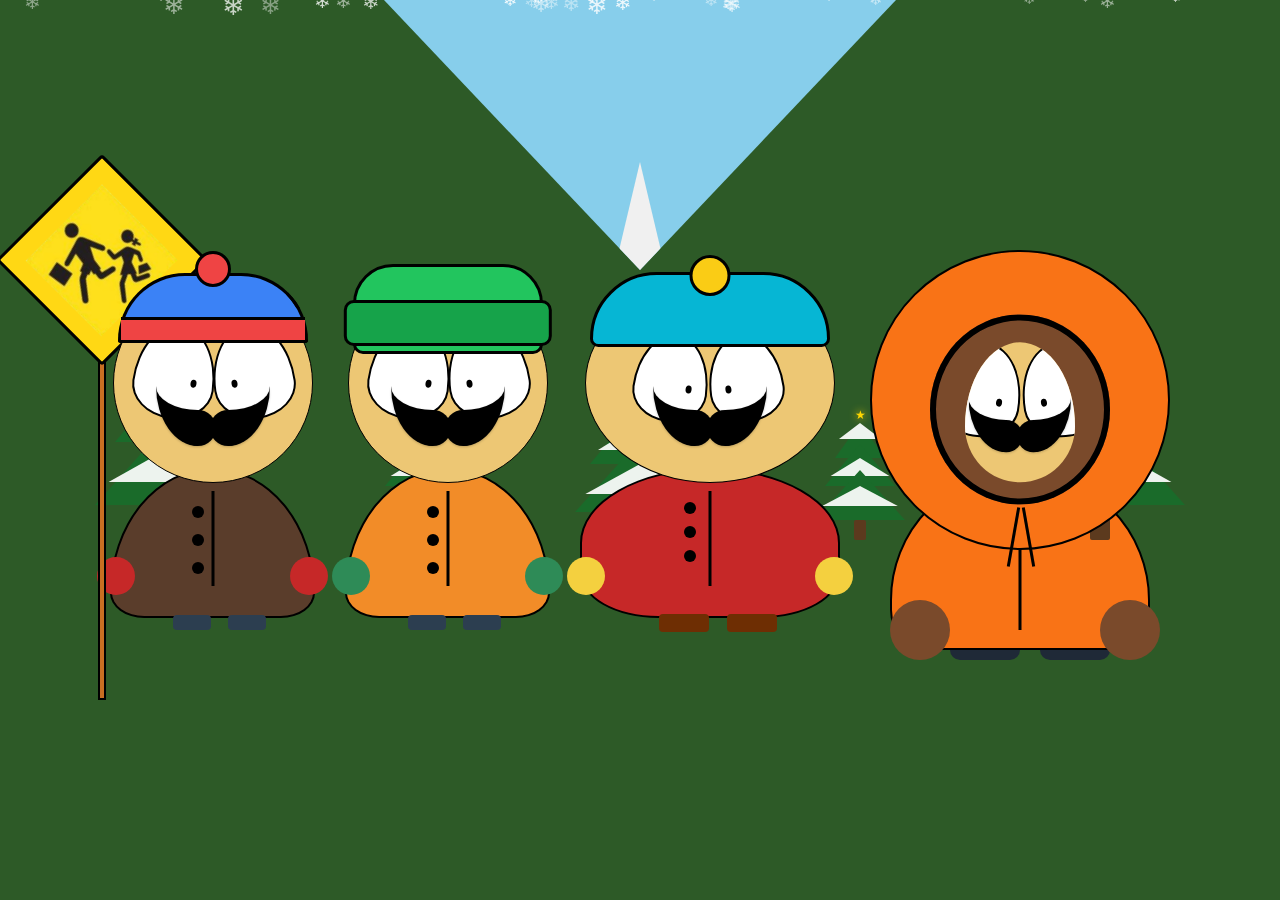
<file: index.html>
<!doctype html>
<html lang="es">

<head>
    <meta charset="UTF-8" />
    <meta name="viewport" content="width=device-width, initial-scale=1.0" />
    <title>South Park - Mustache Edition</title>
    <link rel="stylesheet" href="css/styles.css" />
    <link rel="stylesheet" href="css/ojos.css" />
    <link rel="stylesheet" href="css/bigote.css" />
    <link rel="stylesheet" href="css/cuerpos.css" />
    <link rel="stylesheet" href="css/cabezas.css" />
    <link rel="stylesheet" href="css/cierres_bolsillos.css">
    <link rel="stylesheet" href="css/fondo.css">
    <link rel="stylesheet" href="css/gorros.css">
</head>

<body>

    <div class="south-park-bg">

        <div class="letrero">
            <div class="senal">
                <img src="img/zona-escolar.png" alt="Zona Escolar" />
            </div>
            <div class="poste"></div>
        </div>

        <div class="contenedor-principal">

            <!-- STAN -->
            <div class="personaje">
                <div class="gorro-stan"></div>
                <div class="face stan">
                    <div class="ojo izquierdo"></div>
                    <div class="ojo derecho"></div>
                    <div class="mustache-scaler">
                        <div class="mustache"></div>
                    </div>
                </div>
                <div class="torso stan-cuerpo">
                    <div class="brazo izquierdo"></div>
                    <div class="brazo derecho"></div>
                    <div class="cierre-stan"></div>
                    <div class="botones-stan-izq">
                        <div class="punto"></div>
                        <div class="punto"></div>
                        <div class="punto"></div>
                    </div>
                </div>
            </div>

            <!-- KYLE -->
            <div class="personaje">
                <div class="face kyle">
                    <div class="gorro-kyle"></div>
                    <div class="ojo izquierdo"></div>
                    <div class="ojo derecho"></div>
                    <div class="mustache-scaler">
                        <div class="mustache"></div>
                    </div>
                </div>
                <div class="torso kyle-cuerpo">
                    <div class="brazo izquierdo"></div>
                    <div class="brazo derecho"></div>
                    <div class="cierre-stan"></div>
                    <div class="botones-stan-izq">
                        <div class="punto"></div>
                        <div class="punto"></div>
                        <div class="punto"></div>
                    </div>
                </div>
            </div>

            <!-- CARTMAN -->
            <div class="personaje">
                <div class="face cartman">
                    <div class="gorro-cartman"></div>
                    <div class="ojo izquierdo"></div>
                    <div class="ojo derecho"></div>
                    <div class="mustache-scaler">
                        <div class="mustache"></div>
                    </div>
                </div>
                <div class="torso cartman-cuerpo">
                    <div class="brazo izquierdo"></div>
                    <div class="brazo derecho"></div>
                    <div class="cierre-cartman"></div>
                    <div class="botones-cartman-izq">
                        <div class="punto"></div>
                        <div class="punto"></div>
                        <div class="punto"></div>
                    </div>
                </div>
            </div>

            <!-- KENNY -->
            <div class="personaje">
                <div class="kenny">
                    <div class="piernas"></div>
                    <div class="cuerpo">
                        <div class="cierre-kenny"></div>
                    </div>
                    <div class="brazos"></div>
                    <div class="capucha">
                        <div class="capuchainterna">
                            <div class="cara-piel">
                                <div class="ojo izquierdo"></div>
                                <div class="ojo derecho"></div>
                            </div>
                            <div class="mustache-scaler">
                                <div class="mustache"></div>
                            </div>
                        </div>
                        <div class="strings"></div>
                    </div>
                </div>
            </div>

        </div>

        <div class="sky"></div>

        <!-- Copos de nieve -->
        <div class="snowflakes" id="snowflakes"></div>

        <div class="trees">
            <div class="xmas-tree tree-lg">
                <div class="star">★</div>
                <div class="layer layer-1">
                    <div class="green"></div>
                    <div class="snow-cap"></div>
                </div>
                <div class="layer layer-2">
                    <div class="green"></div>
                    <div class="snow-cap"></div>
                </div>
                <div class="layer layer-3">
                    <div class="green"></div>
                    <div class="snow-cap"></div>
                </div>
                <div class="trunk"></div>
            </div>

            <div class="xmas-tree tree-sm">
                <div class="star">★</div>
                <div class="layer layer-1">
                    <div class="green"></div>
                    <div class="snow-cap"></div>
                </div>
                <div class="layer layer-2">
                    <div class="green"></div>
                    <div class="snow-cap"></div>
                </div>
                <div class="layer layer-3">
                    <div class="green"></div>
                    <div class="snow-cap"></div>
                </div>
                <div class="trunk"></div>
            </div>

            <div class="xmas-tree tree-md">
                <div class="star">★</div>
                <div class="layer layer-1">
                    <div class="green"></div>
                    <div class="snow-cap"></div>
                </div>
                <div class="layer layer-2">
                    <div class="green"></div>
                    <div class="snow-cap"></div>
                </div>
                <div class="layer layer-3">
                    <div class="green"></div>
                    <div class="snow-cap"></div>
                </div>
                <div class="trunk"></div>
            </div>

            <div class="xmas-tree tree-sm">
                <div class="star">★</div>
                <div class="layer layer-1">
                    <div class="green"></div>
                    <div class="snow-cap"></div>
                </div>
                <div class="layer layer-2">
                    <div class="green"></div>
                    <div class="snow-cap"></div>
                </div>
                <div class="layer layer-3">
                    <div class="green"></div>
                    <div class="snow-cap"></div>
                </div>
                <div class="trunk"></div>
            </div>

            <div class="xmas-tree tree-lg">
                <div class="star">★</div>
                <div class="layer layer-1">
                    <div class="green"></div>
                    <div class="snow-cap"></div>
                </div>
                <div class="layer layer-2">
                    <div class="green"></div>
                    <div class="snow-cap"></div>
                </div>
                <div class="layer layer-3">
                    <div class="green"></div>
                    <div class="snow-cap"></div>
                </div>
                <div class="trunk"></div>
            </div>
        </div>

        <div class="snow-ground"></div>
    </div>

    <script>
        const container = document.getElementById('snowflakes');
        for (let i = 0; i < 40; i++) {
            const flake = document.createElement('div');
            flake.className = 'snowflake';
            flake.textContent = '❄';
            flake.style.left = Math.random() * 100 + 'vw';
            flake.style.animationDuration = (4 + Math.random() * 8) + 's';
            flake.style.animationDelay = (Math.random() * 10) + 's';
            flake.style.fontSize = (0.5 + Math.random() * 1.2) + 'em';
            flake.style.opacity = 0.4 + Math.random() * 0.6;
            container.appendChild(flake);
        }
    </script>

</body>

</html>
</file>
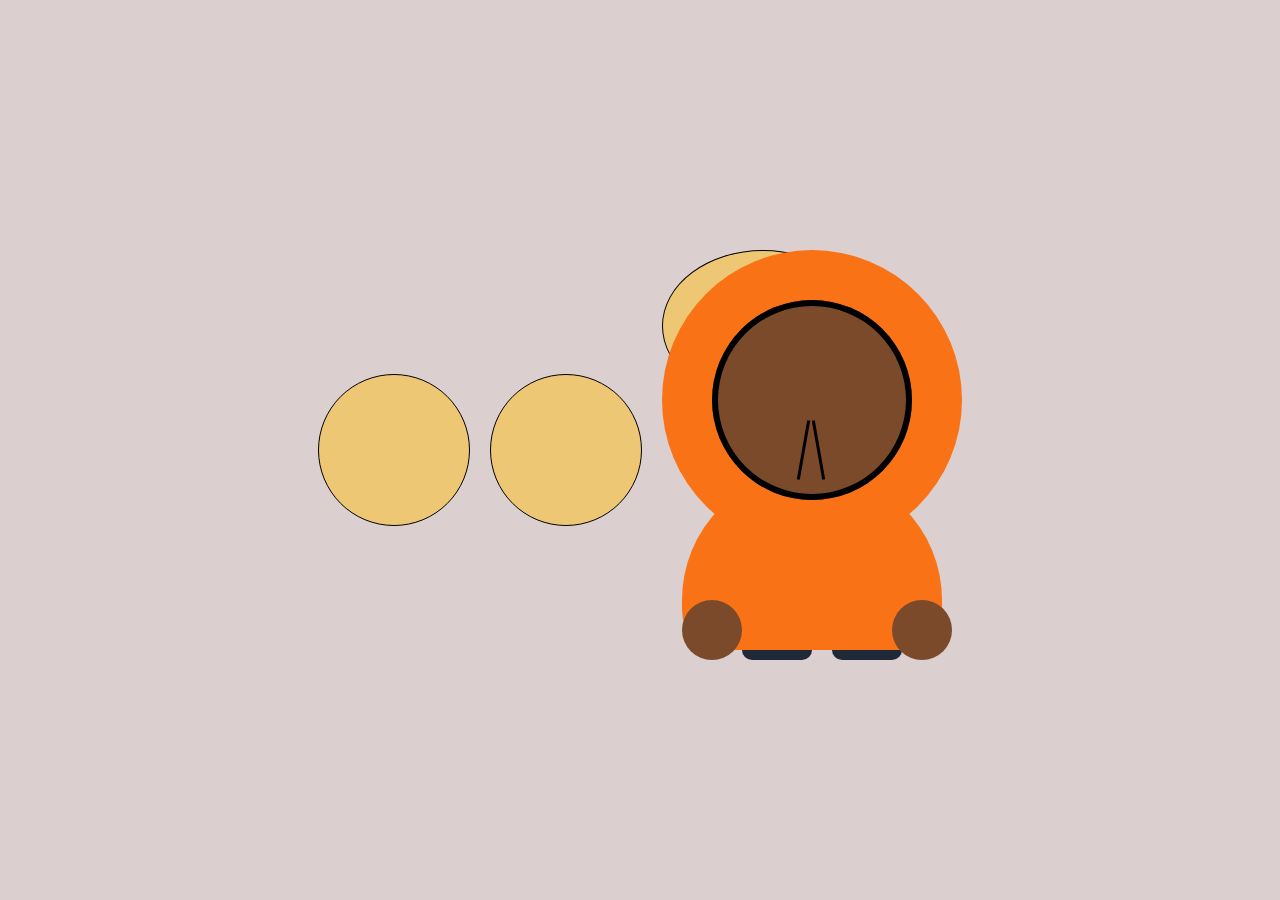
<file: SouthPark/index.html>
<!DOCTYPE html>
<html lang="en">
<head>
    <meta charset="UTF-8">
    <meta name="viewport" content="width=device-width, initial-scale=1.0">
    <title>South Park</title>
    <link rel="stylesheet" href="cabezas.css">
    <link rel="stylesheet" href="styles.css">
</head>
<body>
    <div class="contenedor-principal">
        <div class="face stan"></div>
        <div class="face kyle"></div>
        <div class="kenny">
    <div class="piernas"></div>
    <div class="cuerpo"></div>
    <div class="brazos"></div>
    
    <div class="capucha">
        <div class="capuchainterna"></div>
        <div class="strings"></div>
    </div>

        <div class="face cartman"></div>
    </div>
   
    
</div>
</div>
</body>
</html>
</file>
<file: css/styles.css>
/* Andres*/
body {
  background: rgb(219, 207, 207);
  margin: 0;
  padding: 0;
  display: flex;
  justify-content: center;
  align-items: center;
  min-height: 100vh;
}

.contenedor-principal {
  display: flex;
  flex-direction: row;
  align-items: center;
  gap: 30px;
    /* position: relative;
    top: 200px;
    z-index: 10; */
}

.personaje {
  display: flex;
  flex-direction: column;
  align-items: center;
  position: relative;
}

.kenny {
  position: relative;
  width: 300px;
  height: 400px;
}

.capucha {
  position: absolute;
  width: 300px;
  height: 300px;
  background: #f97316;
  border-radius: 50%;
  border-style: solid;
  border-color: #000000;
  border-width: 2px;
  top: 0;
  left: 0;
  z-index: 2;
}

.capuchainterna {
  position: absolute;
  width: 180px;
  height: 190px;
  background: #7a4a2b;
  border-radius: 50%;
  top: 50%;
  left: 50%;
  transform: translate(-50%, -45%);
  box-shadow: inset 0 0 0 6px black;
  z-index: 3;
}

.cara-piel {
  position: absolute;
  width: 110px;
  height: 140px;
  background: #edc774;
  border-radius: 50% 50% 50% 50% / 60% 60% 40% 40%;
  top: 50%;
  left: 50%;
  transform: translate(-50%, -48%);
  z-index: 4;
  overflow: hidden;
}
.cuerpo {
  position: absolute;
  width: 260px;
  height: 180px;
  background: #f97316;
  border-style: solid;
  border-color: #000000;
  border-width: 2px;
  border-radius: 130px 130px 40px 40px;
  bottom: 0;
  left: 50%;
  transform: translateX(-50%);
}

.strings::before,
.strings::after {
  content: "";
  position: absolute;
  width: 3px;
  height: 60px;
  background: black;
  top: 255px;
  z-index: 5;
}

.strings::before {
  left: 140px;
  transform: rotate(10deg);
}

.strings::after {
  left: 155px;
  transform: rotate(-10deg);
}

.brazos::before {
  content: "";
  position: absolute;
  width: 60px;
  height: 60px;
  background: #7a4a2b;
  border-radius: 50%;
  bottom: -25px;
  left: 20px;
  top: 350px;

  box-shadow: 210px 0 0 #7a4a2b;
}
.piernas {
  position: absolute;
  width: 70px;
  height: 40px;
  background: #1f2937;
  border-radius: 10px;
  bottom: -10px;
  left: 80px;

  box-shadow: 90px 0 0 #1f2937;
}
/*Andres*/

/* CONTENEDOR DEL LETRERO */
/* CONTENEDOR DEL LETRERO */
.letrero {
  position: absolute; 
  bottom: 200px;      
  left: 8%;
  transform: translateX(-50%); 
  display: flex;
  flex-direction: column;
  align-items: center;
  z-index: 10;       
}

/* SEÑAL */
.senal {
  width: 150px;
  height: 150px;
  background: hsl(50, 100%, 54%);
  border: 3px solid #000;
  border-radius: 4px;
  transform: rotate(45deg); 
  display: flex;
  justify-content: center;
  align-items: center;
  margin-bottom: 25px; 
}

.senal img {
  width: 75%;
  height: auto;
  transform: rotate(-90deg); 
}

/* POSTE */
.poste {
  width: 8px;
  height: 350px; 
  border: 2px solid #000;
  background: #c86f22;
  margin-top: -10px; 
}
</file>
<file: css/ojos.css>
.ojo {
  position: absolute;
  width: 82px;
  height: 95px;
  background: white;
  border-radius: 50% 50% 50% 50% / 65% 65% 35% 35%;
  border: 2px solid #000;
  z-index: 10;
  animation: blink 4s infinite;
}

.ojo::after {
  content: "";
  position: absolute;
  width: 6px;
  height: 8px;
  background: black;
  border-radius: 50%;
  bottom: 35%;
}

.ojo.izquierdo {
  --rot: 8deg;
  transform: rotate(var(--rot));
  left: 15px;
}

.ojo.derecho {
  --rot: -8deg;
  transform: rotate(var(--rot));
  z-index: 11;
}

.ojo.izquierdo::after {
  right: 20%;
}
.ojo.derecho::after {
  left: 20%;
}

.stan .ojo.izquierdo,
.kyle .ojo.izquierdo {
  left: 20px;
  top: 40px;
}
.stan .ojo.derecho,
.kyle .ojo.derecho {
  left: 98px;
  top: 40px;
}

.cartman .ojo {
  width: 75px;
  height: 88px;
  top: 50px;
}
.cartman .ojo.izquierdo {
  left: 48px;
}
.cartman .ojo.derecho {
  left: 122px;
}

.cara-piel .ojo.izquierdo {
  --rot: 10deg;
  left: -25px;
}
.cara-piel .ojo.derecho {
  --rot: -10deg;
  right: -28px;
  left: auto;
}

@keyframes blink {
  0%,
  90%,
  100% {
    transform: rotate(var(--rot)) scaleY(1);
  }
  95% {
    transform: rotate(var(--rot)) scaleY(0.1);
  }
}
</file>
<file: css/bigote.css>
.mustache-scaler {
  position: absolute;
  top: 30px;
  left: 49%;
  transform: translateX(-50%) scale(0.2);
  z-index: 100;
  pointer-events: none;
}

.mustache {
  width: 180px;
  height: 180px;
  position: relative;
  left: -215px;
  top: -120px;
  color: #000;
  filter: drop-shadow(0 5px 5px rgba(0, 0, 0, 0.2));
  border-radius: 50%;
  box-shadow:
    150px 240px 0 0 currentColor,
    300px 240px 0 0 currentColor;
}

.mustache::before {
  content: " ";
  position: absolute;
  left: 30px;
  top: 120px;
  width: 210px;
  height: 120px;
  border-bottom: solid 180px currentColor;
  border-radius: 0 0 0 100%;
  transform-origin: right 210px;
  animation: bigoteIzq 1s ease-in-out infinite;
}

.mustache::after {
  content: " ";
  position: absolute;
  left: 390px;
  top: 120px;
  width: 210px;
  height: 120px;
  border-bottom: solid 180px currentColor;
  border-radius: 0 0 100% 0;
  transform-origin: left 210px;
  animation: bigoteDer 1s ease-in-out infinite;
}

@keyframes bigoteIzq {
  0%,
  100% {
    transform: rotate(-50deg);
  }
  50% {
    transform: rotate(-30deg);
  }
}

@keyframes bigoteDer {
  0%,
  100% {
    transform: rotate(50deg);
  }
  50% {
    transform: rotate(30deg);
  }
}

.kenny .mustache-scaler {
  top: 10px;
  transform: translateX(-50%) scale(0.18);
}
</file>
<file: css/cuerpos.css>
/* =========================================
   CUERPOS, BRAZOS Y PIERNAS
   ========================================= */

.torso {
  position: relative;
  z-index: 1;
}

/* ---------- CUERPOS ---------- */

.stan-cuerpo {
  width: 205px;
  height: 150px;
  background-color: #5a3d2b;
  border-style: solid;
  border-color: #000000;
  border-width: 2px;
  border-radius: 60% 60% 20% 20% / 100% 100% 20% 20%;
}
.kyle-cuerpo {
  width: 205px;
  height: 150px;
  background-color: #f28c28;
  
  border-style: solid;
  border-color: #000000;
  border-width: 2px;
  border-radius: 60% 60% 20% 20% / 100% 100% 20% 20%;
}
.cartman-cuerpo {
  width: 260px;
  height: 150px;
  background-color: #c62828;
  border-style: solid;
  border-color: #000000;
  border-width: 2px;
  border-radius: 50% 50% 30% 30%;
}

/* ---------- BRAZOS ---------- */

.brazo {
  position: absolute;
  width: 38px;
  height: 38px;
  border-radius: 50%;
  top: 60%;
}
.brazo.izquierdo { left: -15px; }
.brazo.derecho   { right: -15px; }

.stan-cuerpo    .brazo { background: #c62828; }
.kyle-cuerpo    .brazo { background: #2e8b57; }
.cartman-cuerpo .brazo { background: #f4d03f; }

/* ---------- PIERNAS ---------- */

.stan-cuerpo::after,
.kyle-cuerpo::after {
  content: "";
  position: absolute;
  bottom: -14px;
  left: 40%;
  transform: translateX(-50%);
  width: 38px;
  height: 15px;
  background: #2c3e50;
  border-radius: 4px;
  box-shadow: 55px 0 0 #2c3e50;
}

.cartman-cuerpo::after {
  content: "";
  position: absolute;
  bottom: -16px;
  left: 40%;
  transform: translateX(-50%);
  width: 50px;
  height: 18px;
  background: rgb(110, 46, 3);
  border-radius: 4px;
  box-shadow: 68px 0 0 rgb(110, 46, 3);
}
</file>
<file: css/cabezas.css>
/* css/cabezas.css */
.face {
  background-color: #edc774; /* Color de piel */
  border: 1px solid #000;
  position: relative;
  z-index: 10; /* Siempre arriba del cuerpo */
  margin-bottom: -15px; /* Solape para que la cara tape el cuello */
}

.stan,
.kyle {
  width: 200px;
  height: 200px;
  border-radius: 50%;
}

.cartman {
  width: 250px;
  height: 200px;
  border-radius: 50%;
}
</file>
<file: css/cierres_bolsillos.css>
/* =======================================================
   STAN — cierre + 3 botones a la izquierda
======================================================= */

.cierre-stan {
  position: absolute;
  top: 15%;
  left: 50%;
  transform: translateX(-50%);
  width: 3px;
  height: 65%;
  background: #000;
  z-index: 5;
}

.botones-stan-izq {
  position: absolute;
  top: 25%;
  left: 40%;
  display: flex;
  flex-direction: column;
  gap: 16px;
  z-index: 6;
}

.punto {
  width: 12px;
  height: 12px;
  background: #000;
  border-radius: 50%;
}


/* =======================================================
   KYLE — cierre + bolsillos de pecho con V
======================================================= */

.cierre-kyle {
  position: absolute;
  top: 12%;
  left: 50%;
  transform: translateX(-50%);
  width: 4px;
  height: 70%;
  background: #000;
  z-index: 5;
}

/* Bolsillo base */
.bolsillo-kyle {
  position: absolute;
  top: 30%;                 /* altura del pecho */
  width: 48px;
  height: 55px;
  border: 4px solid #5a3a1a;
  border-radius: 3px;
  background: transparent;
  z-index: 6;
}

/* Posición izquierda */
.bolsillo-kyle.izq {
  left: 28%;
}

/* Posición derecha */
.bolsillo-kyle.der {
  right: 28%;
}

/* Parte superior en forma de V */
.bolsillo-kyle::before {
  content: "";
  position: absolute;
  top: -4px;
  left: 50%;
  transform: translateX(-50%);
  width: 70%;
  height: 18px;

  border-left: 4px solid #5a3a1a;
  border-right: 4px solid #5a3a1a;
  border-bottom: 4px solid #5a3a1a;

  background: transparent;
}


/* =======================================================
   CARTMAN — igual que Stan
======================================================= */

.cierre-cartman {
  position: absolute;
  top: 15%;
  left: 50%;
  transform: translateX(-50%);
  width: 3px;
  height: 65%;
  background: #000;
  z-index: 5;
}

.botones-cartman-izq {
  position: absolute;
  top: 22%;
  left: 40%;
  display: flex;
  flex-direction: column;
  gap: 12px;
  z-index: 6;
}


/* =======================================================
   KENNY — cierre vertical simple
======================================================= */

.cierre-kenny {
  position: absolute;
  top: 25%;
  left: 50%;
  transform: translateX(-50%);
  width: 3px;
  height: 65%;
  background: #000;
  z-index: 5;
}
</file>
<file: css/fondo.css>
:root {
            --sky-blue: #87CEEB;
            --mountain-green: #2D5A27;
            --snow-white: #FFFFFF;
            --peak-white: #F0F0F0;
            --tree-green: #1a6b2a;
            --tree-dark: #145220;
            --snow-layer: rgba(255,255,255,0.92);
        }

        * { box-sizing: border-box; }

        body {
            margin: 0;
            padding: 0;
            overflow: hidden;
            background-color: var(--mountain-green);
            height: 100vh;
            display: flex;
        }

        .south-park-bg {
            position: relative;
            display: flex;
            justify-content: center;

            width: 100%;
            height: 100%;
            background: var(--mountain-green);
        }

        /* Cielo */
        .sky {
            position: absolute;
            top: 0;
            left: 50%;
            transform: translateX(-50%);
            width: 40%;
            height: 30%;
            background-color: var(--sky-blue);
            clip-path: polygon(0 0, 100% 0, 50% 100%);
        }

        .sky::after {
            content: '';
            position: absolute;
            bottom: 0;
            left: 45%;
            width: 10%;
            height: 40%;
            background: var(--peak-white);
            clip-path: polygon(50% 0%, 0% 100%, 100% 100%);
        }



        /* Contenedor de árboles */
        .trees {
            position: absolute;
            bottom: 40%;
            width: 100%;
            height: 220px;
            display: flex;
            justify-content: space-around;
            align-items: flex-end;
            z-index: 0;
            padding: 0 40px;
        }

        /* ====== ÁRBOL DE NAVIDAD ====== */
        .xmas-tree {
            display: flex;
            flex-direction: column;
            align-items: center;
            position: relative;
            transform-origin: bottom center;
        }

        /* Capas del árbol */
        .layer {
            position: relative;
            display: flex;
            justify-content: center;
        }

        /* Triángulo verde */
        .layer .green {
            background: var(--tree-green);
            clip-path: polygon(50% 0%, 0% 100%, 100% 100%);
        }

        /* Nieve encima de cada capa */
        .layer .snow-cap {
            position: absolute;
            top: 0;
            background: var(--snow-layer);
            clip-path: polygon(50% 0%, 8% 100%, 92% 100%);
            pointer-events: none;
        }

        /* Tronco */
        .trunk {
            background: #5C3A1E;
            border-radius: 2px;
        }

        /* Estrella */
        .star {
            color: #FFD700;
            font-size: 14px;
            line-height: 1;
            margin-bottom: 2px;
            filter: drop-shadow(0 0 4px #FFD700);
            animation: twinkle 1.5s ease-in-out infinite alternate;
        }

        @keyframes twinkle {
            from { opacity: 1; filter: drop-shadow(0 0 4px #FFD700); }
            to   { opacity: 0.6; filter: drop-shadow(0 0 10px #FFA500); }
        }

        /* ---- Tamaños de árboles ---- */

        /* Árbol pequeño */
        .tree-sm .layer-1 .green   { width: 50px; height: 35px; }
        .tree-sm .layer-1 .snow-cap{ width: 50px; height: 16px; }
        .tree-sm .layer-2 .green   { width: 70px; height: 42px; margin-top: -14px; }
        .tree-sm .layer-2 .snow-cap{ width: 70px; height: 18px; }
        .tree-sm .layer-3 .green   { width: 90px; height: 50px; margin-top: -16px; }
        .tree-sm .layer-3 .snow-cap{ width: 90px; height: 20px; }
        .tree-sm .trunk            { width: 12px; height: 20px; }
        .tree-sm .star             { font-size: 12px; }

        /* Árbol mediano */
        .tree-md .layer-1 .green   { width: 70px; height: 50px; }
        .tree-md .layer-1 .snow-cap{ width: 70px; height: 22px; }
        .tree-md .layer-2 .green   { width: 100px; height: 60px; margin-top: -20px; }
        .tree-md .layer-2 .snow-cap{ width: 100px; height: 26px; }
        .tree-md .layer-3 .green   { width: 130px; height: 72px; margin-top: -24px; }
        .tree-md .layer-3 .snow-cap{ width: 130px; height: 30px; }
        .tree-md .trunk            { width: 16px; height: 28px; }

        /* Árbol grande */
        .tree-lg .layer-1 .green   { width: 90px; height: 65px; }
        .tree-lg .layer-1 .snow-cap{ width: 90px; height: 28px; }
        .tree-lg .layer-2 .green   { width: 130px; height: 78px; margin-top: -26px; }
        .tree-lg .layer-2 .snow-cap{ width: 130px; height: 34px; }
        .tree-lg .layer-3 .green   { width: 170px; height: 95px; margin-top: -32px; }
        .tree-lg .layer-3 .snow-cap{ width: 170px; height: 40px; }
        .tree-lg .trunk            { width: 20px; height: 35px; }
        .tree-lg .star             { font-size: 18px; }

        /* Animación de copos de nieve */
        .snowflakes {
            position: absolute;
            top: 0; left: 0;
            width: 100%; height: 100%;
            pointer-events: none;
            z-index: 10;
            overflow: hidden;
        }

        .snowflake {
            position: absolute;
            top: -10px;
            color: white;
            font-size: 1em;
            opacity: 0.8;
            animation: fall linear infinite;
        }

        @keyframes fall {
            to { transform: translateY(110vh) rotate(360deg); opacity: 0.2; }
        }
</file>
<file: css/gorros.css>
/* --- ESTILOS GENERALES PARA LOS GORROS --- */
.gorro-stan, .gorro-kyle, .gorro-cartman {
    position: absolute;
    left: 50%;
    transform: translateX(-50%);
    z-index: 20; /* Por encima de la cara y el bigote */
    pointer-events: none;
}

/* --- GORRO DE STAN (Azul y Rojo) --- */
.gorro-stan {
    width: 190px;
    height: 70px;
    background: #3b82f6;
    border: 3px solid #000;
    border-radius: 120px 120px 5px 5px;
    top: -10px; /* Ajusta según la altura de tu .face */
}

.gorro-stan::before { /* Franja Roja */
    content: "";
    position: absolute;
    bottom: 0;
    width: 100%;
    height: 20px;
    background: #ef4444;
    border-top: 3px solid #000;
}

.gorro-stan::after { /* Pompón */
    content: "";
    position: absolute;
    top: -25px;
    left: 50%;
    transform: translateX(-50%);
    width: 30px;
    height: 30px;
    background: #ef4444;
    border: 3px solid #000;
    border-radius: 50%;
}

/* --- GORRO DE KYLE (Verde con Orejeras) --- */
.gorro-kyle {
    position: relative;
    width: 190px;
    height: 90px;
    background: #22c55e; /* Verde principal */
    border: 3px solid #000;
    border-radius: 40px 40px 10px 10px;
    margin: 50px auto;
    top: -70px;
    left: 95px;
}

/* Solapa Frontal */
.gorro-kyle::before {
    content: "";
    position: absolute;
    bottom: 5px;
    left: 50%;
    transform: translateX(-50%);
    width: 110%; /* Sobresale un poco a los lados */
    height: 40px;
    background: #16a34a; /* Verde más oscuro */
    border: 3px solid #000;
    border-radius: 10px;
    z-index: 2;
}


/* --- GORRO DE CARTMAN (Turquesa y Amarillo) --- */
.gorro-cartman {
    width: 240px; /* Cartman suele ser más ancho */
    height: 75px;
    background: #06b6d4;
    border: 3px solid #000;
    border-radius: 80px 80px 10px 10px;
    top: -12px;
}

.gorro-cartman::after { /* Pompón Amarillo */
    content: "";
    position: absolute;
    top: -20px;
    left: 50%;
    transform: translateX(-50%);
    width: 35px;
    height: 35px;
    background: #facc15;
    border: 3px solid #000;
    border-radius: 50%;
}
</file>
<file: SouthPark/cabezas.css>
:root {
    --bg-red: #f5f2f2;
    --face-skin: #edc774;
}

body {
    margin: 0;
    height: 100vh;
    display: flex;
    justify-content: center;
    align-items: center;
    background-color: var(--bg-red);
}

.contenedor-principal {
    display: flex;
    gap: 20px;
    align-items: center;
}


.face {
    background-color: var(--face-skin);
    border: 1px solid #000; 
}


.stan, .kyle, .kenny {
    width: 150px;
    height: 150px;
    border-radius: 50%;
}


.cartman {
    width: 200px; 
    height: 150px; 
    border-radius: 50%; 
}
</file>
<file: SouthPark/styles.css>
/* Andres*/
body{
    background:rgb(219, 207, 207);
    display:flex;
    justify-content:center;
    align-items:center;
    height:100vh;
}

.kenny{
    position:relative;
    width:300px;
    height:400px;
}

.capucha{
    position:absolute;
    width:300px;
    height:300px;
    background:#f97316; 
    border-radius:50%;
    top:0;
    left:0;
}

.capuchainterna{
    position:absolute;
    width:200px;
    height:200px;
    background:#7a4a2b; 
    border-radius:50%;
    top:50%;
    left:50%;
    transform:translate(-50%, -50%);
    box-shadow: inset 0 0 0 6px black;
}

.cuerpo{
    position:absolute;
    width:260px;
    height:180px;
    background:#f97316;
    border-radius:130px 130px 40px 40px;
    bottom:0;
    left:50%;
    transform:translateX(-50%);
}

.strings::before,
.strings::after{
    content:"";
    position:absolute;
    width:3px;
    height:60px;
    background:black;
    top:170px;
}

.strings::before{
    left:140px;
    transform:rotate(10deg);
}

.strings::after{
    left:155px;
    transform:rotate(-10deg);
}

.brazos::before{
    content:"";
    position:absolute;
    width:60px;
    height:60px;
    background:#7a4a2b;
    border-radius:50%;
    bottom:-25px;
    left:20px;
    top:350px;
    
    box-shadow: 210px 0 0 #7a4a2b;
}
.piernas{
    position:absolute;
    width:70px;
    height:40px;
    background:#1f2937;
    border-radius:10px;
    bottom:-10px;
    left:80px;

    box-shadow: 90px 0 0 #1f2937;
}
/*Andres*/
</file>
